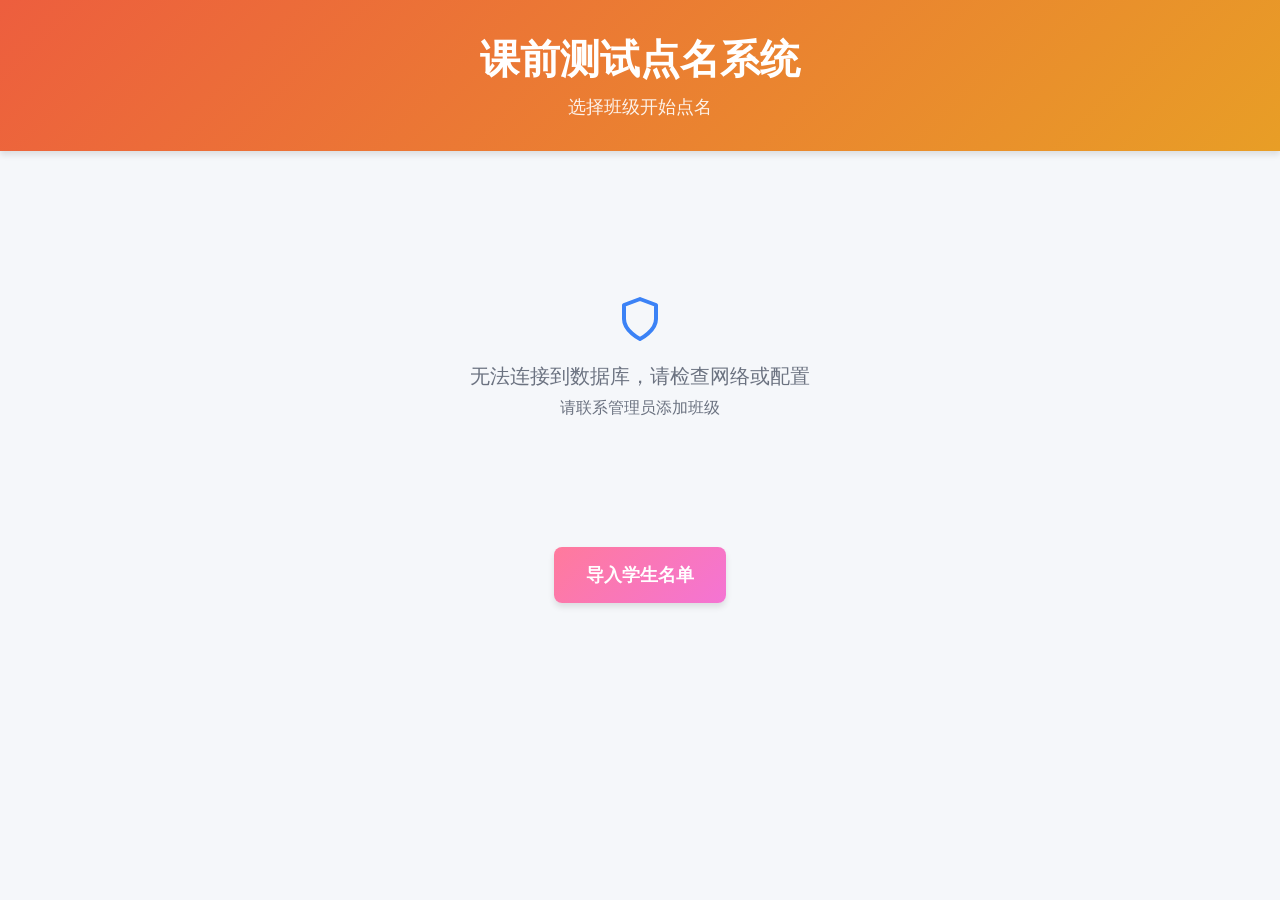
<file: src/index.html>
<!DOCTYPE html>
<html lang="zh-CN">
<head>
    <meta charset="UTF-8">
    <meta name="viewport" content="width=device-width, initial-scale=1.0">
    <title>课前测试点名系统</title>
    <link rel="stylesheet" href="style.css">
</head>
<body>
    <header>
        <h1 class="page-title">课前测试点名系统</h1>
        <p class="page-subtitle">选择班级开始点名</p>
    </header>
    
    <div class="container">
        <!-- 班级选择页面 -->
        <div id="class-selection-page">
            <div class="loading" id="classes-loading">正在加载班级信息</div>
            <div class="classes-container" id="classes-container"></div>
            <div class="import-section">
                <button class="import-button" id="import-button">导入学生名单</button>
            </div>
        </div>
        
        <!-- 导入模态窗口 -->
        <div id="import-modal" class="modal">
            <div class="modal-content">
                <div class="modal-header">
                    <h3 class="modal-title">导入学生名单</h3>
                    <button class="close-button" id="close-modal">&times;</button>
                </div>
                <div class="modal-body">
                    <p>请选择包含学生姓名的TXT文件，每行一个姓名</p>
                    <div class="file-input-container">
                        <label for="file-input" class="file-input-label">
                            <div class="file-input-icon">📄</div>
                            <p class="file-input-text">点击或拖拽文件到此处</p>
                            <input type="file" id="file-input" class="file-input" accept=".txt">
                        </label>
                        <div id="file-info" class="file-info" style="display: none;"></div>
                    </div>
                </div>
                <div class="import-actions">
                    <button class="cancel-btn" id="cancel-import">取消</button>
                    <button class="confirm-btn" id="confirm-import" disabled>导入</button>
                </div>
            </div>
        </div>
        
        <!-- 点名页面 -->
        <div id="calling-page" style="display: none;">
            <button class="back-button" onclick="goBack()">←</button>
            <h2 class="current-class" id="current-class-name"></h2>
            <div class="content-container">
                <div class="name-display" id="name-display"></div>
            </div>
            <div class="question-section">
                <div class="chapter-selector">
                    <label for="chapter-select">选择章节：</label>
                    <select id="chapter-select" class="chapter-dropdown">
                        <option value="1">第一章</option>
                        <option value="2">第二章</option>
                        <option value="3" selected>第三章</option>
                        <option value="4">第四章</option>
                        <option value="5">第五章</option>
                    </select>
                </div>
                <button class="start-question-btn" id="start-question-btn">开始答题</button>
                <div class="question-image-container">
                    <div class="image-loading" id="image-loader" style="display: none;">
                        <div class="spinner"></div>
                        <p>加载题目中...</p>
                    </div>
                    <img class="question-image" id="question-image" style="display: none;" alt="题目图片">
                    <div class="image-error" id="image-error" style="display: none;">
                        <p>图片加载失败，请重试</p>
                        <button class="retry-btn" id="retry-btn">重新加载</button>
                    </div>
                </div>
            </div>
            <p class="instruction">等待5秒或按下任意键停止</p>
        </div>
    </div>
    
    <script src="supabase-config.js"></script>
    <script src="supabase.js"></script>
    <script>
        // 使用全局配置
        // 使用全局配置
        const CONFIG = {
            SUPABASE_URL: window.SUPABASE_CONFIG.URL,
            SUPABASE_KEY: window.SUPABASE_CONFIG.KEY
        };
        
        // 全局状态管理
        const AppState = {
            supabase: null,
            classes: [],
            currentClassId: null,
            currentStudents: [],
            isCalling: false,
            callingInterval: null,
            timer: null,
            lastClickTime: 0, // 记录最后一次点击的时间戳
            // 图片相关状态
            chapterImages: {
                '1': [
                    '1/第一章记忆清单_01.png',
                    '1/第一章记忆清单_02.png',
                    '1/第一章记忆清单_03.png',
                    '1/第一章记忆清单_04.png',
                    '1/第一章记忆清单_05.png',
                    '1/第一章记忆清单_06.png',
                    '1/第一章记忆清单_07.png',
                    '1/第一章记忆清单_08.png',
                    '1/第一章记忆清单_09.png',
                    '1/第一章记忆清单_10.png',
                    '1/第一章记忆清单_11.png',
                    '1/第一章记忆清单_12.png',
                    '1/第一章记忆清单_13.png',
                    '1/第一章记忆清单_14.png'
                ],
                '2': [
                    '2/第二章记忆清单_01.png',
                    '2/第二章记忆清单_02.png',
                    '2/第二章记忆清单_03.png',
                    '2/第二章记忆清单_04.png',
                    '2/第二章记忆清单_05.png',
                    '2/第二章记忆清单_06.png',
                    '2/第二章记忆清单_07.png',
                    '2/第二章记忆清单_08.png',
                    '2/第二章记忆清单_09.png',
                    '2/第二章记忆清单_10.png',
                    '2/第二章记忆清单_11.png',
                    '2/第二章记忆清单_12.png',
                    '2/第二章记忆清单_13.png'
                ],
                '3': [
                    '3/第三章记忆清单_01.png',
                    '3/第三章记忆清单_02.png',
                    '3/第三章记忆清单_03.png',
                    '3/第三章记忆清单_04.png',
                    '3/第三章记忆清单_05.png',
                    '3/第三章记忆清单_06.png',
                    '3/第三章记忆清单_07.png',
                    '3/第三章记忆清单_08.png',
                    '3/第三章记忆清单_09.png',
                    '3/第三章记忆清单_10.png'
                ],
                '4': [
                    '4/第四章记忆清单_01.png',
                    '4/第四章记忆清单_02.png',
                    '4/第四章记忆清单_03.png',
                    '4/第四章记忆清单_04.png',
                    '4/第四章记忆清单_05.png',
                    '4/第四章记忆清单_06.png',
                    '4/第四章记忆清单_07.png',
                    '4/第四章记忆清单_08.png',
                    '4/第四章记忆清单_09.png',
                    '4/第四章记忆清单_10.png',
                    '4/第四章记忆清单_11.png',
                    '4/第四章记忆清单_12.png',
                    '4/第四章记忆清单_13.png',
                    '4/第四章记忆清单_14.png'
                ],
                '5': [
                    '5/必修二第五章记忆清单_01.png',
                    '5/必修二第五章记忆清单_02.png',
                    '5/必修二第五章记忆清单_03.png',
                    '5/必修二第五章记忆清单_04.png',
                    '5/必修二第五章记忆清单_05.png',
                    '5/必修二第五章记忆清单_06.png',
                    '5/必修二第五章记忆清单_07.png',
                    '5/必修二第五章记忆清单_08.png',
                    '5/必修二第五章记忆清单_09.png',
                    '5/必修二第五章记忆清单_10.png',
                    '5/必修二第五章记忆清单_11.png',
                    '5/必修二第五章记忆清单_12.png',
                    '5/必修二第五章记忆清单_13.png',
                    '5/必修二第五章记忆清单_14.png',
                    '5/必修二第五章记忆清单_15.png'
                ]
            },
            lastImageIndex: -1, // 记录上次显示的图片索引，避免连续重复
            // 图片使用记录，用于实现均匀选择
            imageUsage: {} // 存储每个章节的已使用图片索引
        };
        
        // 全局状态管理
        let importedStudents = [];
        let selectedFile = null;
        
        // 工具函数
        const Utils = {
            showLoading() {
                const loader = document.getElementById('classes-loading');
                if (loader) {
                    loader.innerHTML = '<div class="spinner"></div><p>加载班级数据中...</p>';
                    loader.style.display = 'flex';
                }
            },
            
            hideLoading() {
                const loader = document.getElementById('classes-loading');
                if (loader) loader.style.display = 'none';
            },
            
            showError(message) {
                console.error('错误:', message);
                const container = document.getElementById('classes-container');
                const loading = document.getElementById('classes-loading');
                if (loading) loading.style.display = 'none';
                
                if (container) {
                    container.innerHTML = `
                        <div style="text-align:center;padding:4rem 0;color:#6b7280">
                            <img src="data:image/svg+xml,%3Csvg xmlns='http://www.w3.org/2000/svg' width='48' height='48' viewBox='0 0 24 24' fill='none' stroke='%233B82F6' stroke-width='2' stroke-linecap='round' stroke-linejoin='round'%3E%3Cpath d='M12 22s8-4 8-10V5l-8-3-8 3v7c0 6 8 10 8 10z'%3E%3C/path%3E%3C/svg%3E" alt="错误" style="width:48px; height:48px; margin-bottom:1rem;">
                            <p style="font-size:1.25rem">数据加载失败</p>
                            <p style="margin-top:0.5rem">${message}</p>
                        </div>
                    `;
                }
            },
            
            showEmptyState(message) {
                const container = document.getElementById('classes-container');
                const loading = document.getElementById('classes-loading');
                if (loading) loading.style.display = 'none';
                
                if (container) {
                    container.innerHTML = `
                        <div style="text-align:center;padding:4rem 0;color:#6b7280">
                            <img src="data:image/svg+xml,%3Csvg xmlns='http://www.w3.org/2000/svg' width='48' height='48' viewBox='0 0 24 24' fill='none' stroke='%233B82F6' stroke-width='2' stroke-linecap='round' stroke-linejoin='round'%3E%3Cpath d='M12 22s8-4 8-10V5l-8-3-8 3v7c0 6 8 10 8 10z'%3E%3C/path%3E%3C/svg%3E" alt="空状态" style="width:48px; height:48px; margin-bottom:1rem;">
                            <p style="font-size:1.25rem">${message}</p>
                            <p style="margin-top:0.5rem">请联系管理员添加班级</p>
                        </div>
                    `;
                }
            },
            
            // 解析TXT文件内容为学生姓名数组
            parseStudentFile(fileContent) {
                // 按行分割，去除空白行和多余空格
                return fileContent
                    .split('\n')
                    .map(line => line.trim())
                    .filter(line => line.length > 0);
            },
            
            // 初始化导入功能
            initImportFunctionality() {
                const importButton = document.getElementById('import-button');
                const modal = document.getElementById('import-modal');
                const closeModal = document.getElementById('close-modal');
                const cancelImport = document.getElementById('cancel-import');
                const confirmImport = document.getElementById('confirm-import');
                const fileInput = document.getElementById('file-input');
                const fileInfo = document.getElementById('file-info');
                
                // 打开模态窗口
                importButton.addEventListener('click', () => {
                    modal.style.display = 'block';
                    // 重置状态
                    fileInput.value = '';
                    fileInfo.style.display = 'none';
                    confirmImport.disabled = true;
                    selectedFile = null;
                    importedStudents = [];
                });
                
                // 关闭模态窗口
                const closeModalHandler = () => {
                    modal.style.display = 'none';
                };
                
                closeModal.addEventListener('click', closeModalHandler);
                cancelImport.addEventListener('click', closeModalHandler);
                
                // 点击模态窗口外部关闭
                window.addEventListener('click', (event) => {
                    if (event.target === modal) {
                        closeModalHandler();
                    }
                });
                
                // 文件选择处理
                fileInput.addEventListener('change', (event) => {
                    const file = event.target.files[0];
                    if (file) {
                        selectedFile = file;
                        fileInfo.textContent = `已选择文件: ${file.name}`;
                        fileInfo.style.display = 'block';
                        confirmImport.disabled = false;
                        
                        // 读取文件内容
                        const reader = new FileReader();
                        reader.onload = (e) => {
                            try {
                                const content = e.target.result;
                                importedStudents = Utils.parseStudentFile(content);
                                fileInfo.textContent = `已选择文件: ${file.name} (${importedStudents.length} 名学生)`;
                            } catch (error) {
                                console.error('文件解析错误:', error);
                                fileInfo.textContent = '文件解析错误，请检查文件格式';
                                fileInfo.style.backgroundColor = '#fff5f5';
                                fileInfo.style.color = '#c53030';
                                confirmImport.disabled = true;
                            }
                        };
                        reader.readAsText(file);
                    }
                });
                
                // 确认导入
                confirmImport.addEventListener('click', () => {
                    if (importedStudents.length > 0) {
                        // 使用导入的学生数据进入点名页面，班级显示为"X"
                        document.getElementById('current-class-name').textContent = 'X';
                        document.getElementById('class-selection-page').style.display = 'none';
                        document.getElementById('calling-page').style.display = 'block';
                        
                        // 设置学生数据
                        AppState.currentStudents = importedStudents.map(name => ({ name }));
                        
                        // 开始点名
                        startCalling();
                        
                        // 关闭模态窗口
                        closeModalHandler();
                    }
                });
                
                // 添加拖拽功能
                const fileInputLabel = document.querySelector('.file-input-label');
                
                fileInputLabel.addEventListener('dragover', (e) => {
                    e.preventDefault();
                    fileInputLabel.style.borderColor = '#667eea';
                    fileInputLabel.style.backgroundColor = '#f3f4ff';
                });
                
                fileInputLabel.addEventListener('dragleave', () => {
                    fileInputLabel.style.borderColor = '';
                    fileInputLabel.style.backgroundColor = '';
                });
                
                fileInputLabel.addEventListener('drop', (e) => {
                    e.preventDefault();
                    fileInputLabel.style.borderColor = '';
                    fileInputLabel.style.backgroundColor = '';
                    
                    if (e.dataTransfer.files.length) {
                        const file = e.dataTransfer.files[0];
                        if (file.type === 'text/plain' || file.name.endsWith('.txt')) {
                            fileInput.files = e.dataTransfer.files;
                            // 触发change事件
                            const event = new Event('change');
                            fileInput.dispatchEvent(event);
                        } else {
                            fileInfo.textContent = '请选择TXT文件';
                            fileInfo.style.display = 'block';
                            fileInfo.style.backgroundColor = '#fff5f5';
                            fileInfo.style.color = '#c53030';
                        }
                    }
                });
            },
            
            // 随机选择不重复的图片 - 改进版：更均匀的选择算法
            getRandomImageIndex(images, lastIndex, chapter) {
                if (images.length <= 1) return 0;
                
                // 初始化该章节的图片使用记录
                if (!AppState.imageUsage[chapter]) {
                    // 使用Fisher-Yates洗牌算法生成随机顺序
                    AppState.imageUsage[chapter] = [...Array(images.length).keys()];
                    for (let i = AppState.imageUsage[chapter].length - 1; i > 0; i--) {
                        const j = Math.floor(Math.random() * (i + 1));
                        [AppState.imageUsage[chapter][i], AppState.imageUsage[chapter][j]] = [AppState.imageUsage[chapter][j], AppState.imageUsage[chapter][i]];
                    }
                }
                
                let newIndex;
                
                // 如果只有两个图片，确保不连续重复
                if (images.length === 2) {
                    newIndex = lastIndex === 0 ? 1 : 0;
                } else {
                    // 从洗牌后的数组中取第一个元素
                    newIndex = AppState.imageUsage[chapter].shift();
                    
                    // 如果数组为空，重新洗牌
                    if (AppState.imageUsage[chapter].length === 0) {
                        AppState.imageUsage[chapter] = [...Array(images.length).keys()];
                        for (let i = AppState.imageUsage[chapter].length - 1; i > 0; i--) {
                            const j = Math.floor(Math.random() * (i + 1));
                            [AppState.imageUsage[chapter][i], AppState.imageUsage[chapter][j]] = [AppState.imageUsage[chapter][j], AppState.imageUsage[chapter][i]];
                        }
                    }
                    
                    // 确保不连续重复
                    if (newIndex === lastIndex) {
                        // 将当前元素放回数组末尾，重新洗牌
                        AppState.imageUsage[chapter].push(newIndex);
                        for (let i = AppState.imageUsage[chapter].length - 1; i > 0; i--) {
                            const j = Math.floor(Math.random() * (i + 1));
                            [AppState.imageUsage[chapter][i], AppState.imageUsage[chapter][j]] = [AppState.imageUsage[chapter][j], AppState.imageUsage[chapter][i]];
                        }
                        newIndex = AppState.imageUsage[chapter].shift();
                    }
                }
                
                return newIndex;
            }
        };
        
        // 初始化答题功能
        function initQuestionFeature() {
            const startQuestionBtn = document.getElementById('start-question-btn');
            const chapterSelect = document.getElementById('chapter-select');
            
            // 从本地存储中读取上次选择的章节
            const lastSelectedChapter = localStorage.getItem('lastSelectedChapter');
            if (lastSelectedChapter) {
                chapterSelect.value = lastSelectedChapter;
            }
            
            // 章节选择变化事件监听器
            chapterSelect.addEventListener('change', () => {
                // 将选择的章节存储到本地存储
                localStorage.setItem('lastSelectedChapter', chapterSelect.value);
            });
            
            // 点击"开始答题"按钮事件
            startQuestionBtn.addEventListener('click', () => {
                // 获取选择的章节
                const selectedChapter = chapterSelect.value;
                const chapterImages = AppState.chapterImages[selectedChapter];
                
                // 检查该章节是否有图片
                if (!chapterImages || chapterImages.length === 0) {
                    alert(`第${selectedChapter}章暂无图片，请选择其他章节`);
                    return;
                }
                
                // 获取随机图片索引
                const randomIndex = Utils.getRandomImageIndex(chapterImages, AppState.lastImageIndex, selectedChapter);
                const imagePath = chapterImages[randomIndex];
                
                // 更新最后使用的图片索引
                AppState.lastImageIndex = randomIndex;
                
                // 跳转到答题页面
                window.location.href = `question.html?image=${encodeURIComponent(imagePath)}`;
            });
        }
        
        // 移除了模拟数据，现在仅使用真实的Supabase数据
        
        // Supabase 管理
        const SupabaseManager = {
            async initialize() {
                try {
                    if (!window.supabase && !window.createClient) {
                        throw new Error('Supabase客户端未加载');
                    }
                    
                    const createClientFn = window.createClient || window.supabase?.createClient;
                    if (!createClientFn) {
                        throw new Error('未找到Supabase createClient方法');
                    }
                    
                    AppState.supabase = createClientFn(CONFIG.SUPABASE_URL, CONFIG.SUPABASE_KEY);
                    console.log('Supabase客户端初始化完成');
                    return AppState.supabase;
                } catch (error) {
                    console.error('Supabase初始化错误:', error);
                    Utils.showError('数据库连接失败，请检查配置');
                    throw error; // 重新抛出错误以便上层处理
                }
            },
            
            async loadClassesFromDatabase() {
                if (!AppState.supabase) {
                    Utils.showError('数据库连接未初始化');
                    return;
                }
                
                try {
                    console.log('开始加载班级数据...');
                    Utils.showLoading();
                    
                    const { data, error } = await AppState.supabase
                        .from('classes')
                        .select('class_name')
                        .order('class_name');
                    
                    Utils.hideLoading();
                    
                    if (error) {
                        console.error('从数据库加载班级失败:', error);
                        Utils.hideLoading();
                        Utils.showError(error.message || '未知错误');
                        Utils.showEmptyState('无法连接到数据库，请检查网络或配置');
                        return;
                    }
                    
                    if (!data || data.length === 0) {
                        Utils.hideLoading();
                        Utils.showEmptyState('暂无班级数据');
                        return;
                    }
                    
                    // 处理班级数据并渲染 - 只使用class_name字段
                    const classNames = data.map(item => item.class_name);
                    renderClassCards(classNames);
                } catch (err) {
                    console.error('加载班级数据时发生错误:', err);
                    Utils.hideLoading();
                    Utils.showError(err.message || '未知错误');
                    Utils.showEmptyState('加载数据失败，请稍后重试');
                }
            }
        };
        
        // 渲染班级卡片
        function renderClassCards(classes) {
            const container = document.getElementById('classes-container');
            if (!container) return;
            
            if (!classes || classes.length === 0) {
                Utils.showEmptyState('暂无班级数据');
                return;
            }
            
            container.innerHTML = classes.map(className => `
                <div class="class-card" style="background:white;border-radius:1rem;box-shadow:0 10px 15px -3px rgba(0,0,0,0.1);padding:2rem;display:flex;flex-direction:column;align-items:center;cursor:pointer;transition:all 0.3s ease" data-class-name="${className}">
                    <div style="width:6rem;height:6rem;border-radius:50%;background:rgba(79,70,229,0.1);display:flex;align-items:center;justify-content:center;margin-bottom:1rem">
                        <span style="font-size:2.25rem;font-weight:700;color:#4F46E5">${className.slice(-2) || '班'}</span>
                    </div>
                    <div style="font-size:1.25rem;font-weight:600;color:#374151;margin-bottom:0.5rem">${className}</div>
                    <div style="color:#6b7280">点击开始点名</div>
                </div>
            `).join('');
            
            // 添加点击事件
            document.querySelectorAll('.class-card').forEach(card => {
                card.addEventListener('click', function() {
                    const className = this.getAttribute('data-class-name');
                    selectClass(className);
                });
            });
        }
        
        // 初始化应用
        async function initializeApp() {
            try {
                console.log('应用初始化开始...');
                // 初始化导入功能
                Utils.initImportFunctionality();
                
                // 初始化答题功能
                initQuestionFeature();
                
                try {
                    await SupabaseManager.initialize();
                    await SupabaseManager.loadClassesFromDatabase();
                } catch (dbError) {
                    console.error('数据库初始化失败:', dbError);
                    // 即使数据库失败，应用仍可通过导入功能使用
                    Utils.showError('数据库连接失败，您可以使用导入功能');
                }
            } catch (error) {
                console.error('应用初始化失败:', error);
                Utils.showError('应用初始化失败，请刷新页面重试');
            }
        }
        
        // 页面加载完成后初始化
        if (document.readyState === 'loading') {
            document.addEventListener('DOMContentLoaded', initializeApp);
        } else {
            initializeApp();
        }
        
        // 选择班级
        async function selectClass(className) {
            document.getElementById('current-class-name').textContent = className;
            
            // 显示点名页面
            document.getElementById('class-selection-page').style.display = 'none';
            document.getElementById('calling-page').style.display = 'block';
            
            try {
                // 使用班级名称获取学生数据
                const { data } = await AppState.supabase
                    .from('students')
                    .select('name')
                    .eq('class_name', className);
                
                AppState.currentStudents = data || [];
                
                if (AppState.currentStudents.length > 0) {
                    // 开始点名
                    startCalling();
                } else {
                    document.getElementById('name-display').textContent = '暂无学生数据';
                }
            } catch (error) {
                console.error('加载学生数据失败:', error);
                document.getElementById('name-display').textContent = '加载失败';
            }
        }
        
        // 开始点名
        function startCalling() {
            AppState.isCalling = true;
            const nameDisplay = document.getElementById('name-display');
            nameDisplay.classList.remove('selected');
            
            // 清除之前的定时器
            if (AppState.callingInterval) {
                clearInterval(AppState.callingInterval);
            }
            if (AppState.timer) {
                clearTimeout(AppState.timer);
            }
            
            // 添加点击事件监听器 - 点击停止姓名滚动或重新开始
            nameDisplay.onclick = function() {
                const now = Date.now();
                // 检查两次点击之间是否至少间隔1秒
                if (AppState.isCalling && (now - AppState.lastClickTime >= 1000)) {
                    AppState.lastClickTime = now;
                    stopNameCalling();
                } else if (!AppState.isCalling && (now - AppState.lastClickTime >= 1000)) {
                    AppState.lastClickTime = now;
                    startCalling();
                }
            };
            
            // 快速滚动显示学生姓名
            AppState.callingInterval = setInterval(() => {
                if (AppState.currentStudents.length > 0) {
                    const randomIndex = Math.floor(Math.random() * AppState.currentStudents.length);
                    nameDisplay.textContent = typeof AppState.currentStudents[randomIndex] === 'string' 
                        ? AppState.currentStudents[randomIndex] 
                        : AppState.currentStudents[randomIndex].name;
                }
            }, 100);
            
            // 5秒后自动停止姓名滚动
            AppState.timer = setTimeout(() => {
                stopNameCalling();
            }, 5000);
        }
        
        // 停止姓名滚动
        function stopNameCalling() {
            if (!AppState.isCalling) return;
            
            AppState.isCalling = false;
            clearInterval(AppState.callingInterval);
            clearTimeout(AppState.timer);
            
            const nameDisplay = document.getElementById('name-display');
            nameDisplay.classList.add('selected');
            
            // 添加动画效果
            nameDisplay.style.animation = 'pulse 0.6s ease-in-out';
            setTimeout(() => {
                nameDisplay.style.animation = '';
            }, 600);
        }
        
        // 停止点名（兼容旧代码）
        function stopCalling() {
            stopNameCalling();
        }
        
        // 返回班级选择页面
        function goBack() {
            AppState.isCalling = false;
            if (AppState.callingInterval) {
                clearInterval(AppState.callingInterval);
            }
            if (AppState.timer) {
                clearTimeout(AppState.timer);
            }
            
            // 移除点击事件监听器
            const nameDisplay = document.getElementById('name-display');
            nameDisplay.onclick = null;
            
            document.getElementById('calling-page').style.display = 'none';
            document.getElementById('class-selection-page').style.display = 'block';
        }
        
        // 键盘事件监听
        document.addEventListener('keydown', (e) => {
            const now = Date.now();
            if (AppState.isCalling) {
                // 如果姓名还在滚动，停止姓名滚动
                if (now - AppState.lastClickTime >= 1000) {
                    AppState.lastClickTime = now;
                    stopNameCalling();
                }
            } else if (document.getElementById('calling-page').style.display !== 'none') {
                // 如果姓名已停止滚动，按任意键重新开始
                if (now - AppState.lastClickTime >= 1000) {
                    AppState.lastClickTime = now;
                    startCalling();
                }
            }
        });
    </script>
</body>
</html>
</file>
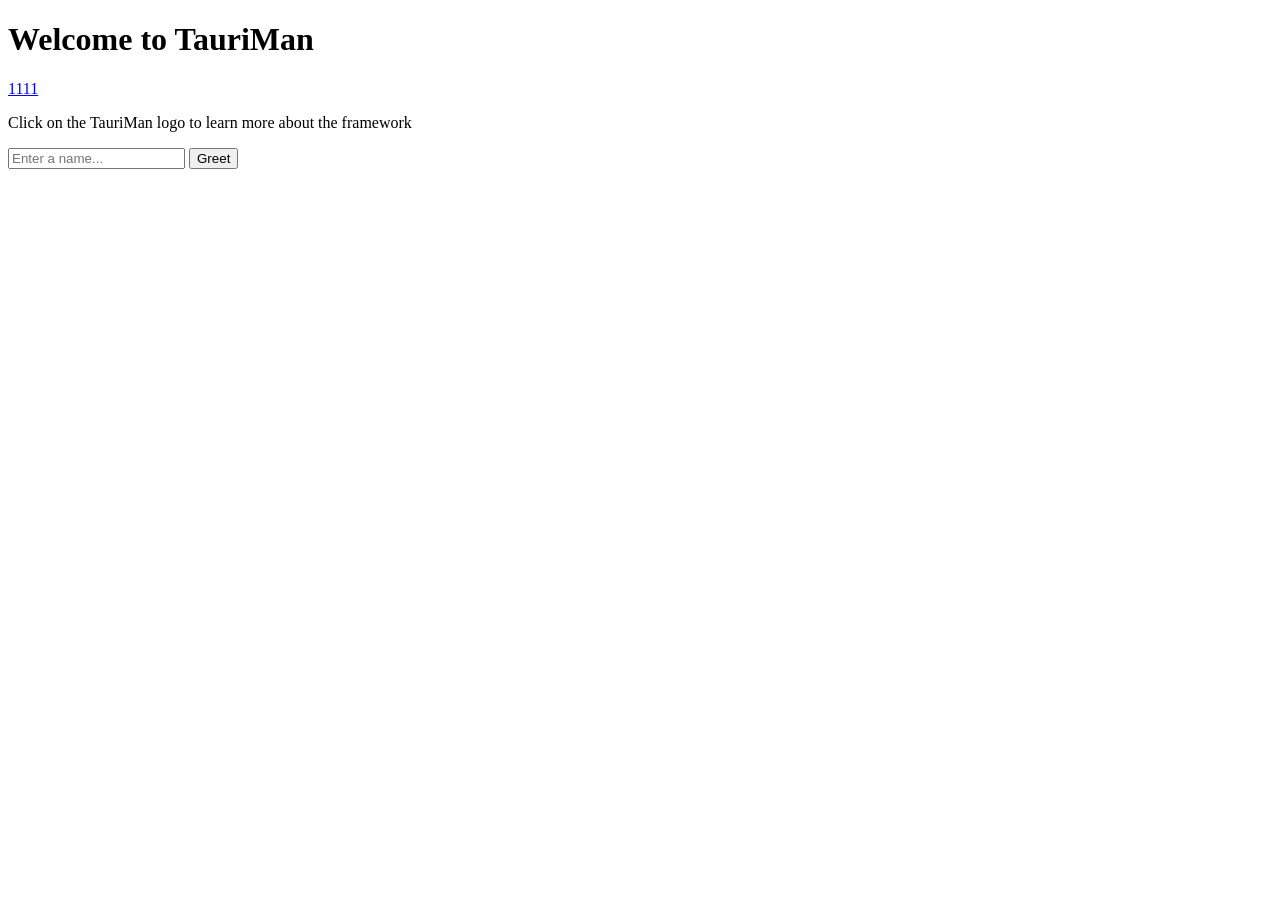
<file: scripts/config/www/index.html>
<!DOCTYPE html>
<html lang="en">
    <head>
        <meta charset="UTF-8" />
        <meta name="viewport" content="width=device-width, initial-scale=1.0" />
        <title>Document</title>
    </head>

    <body>
        <main class="container">
            <h1>Welcome to TauriMan</h1>
            <div class="row">
                <a
                    href="https://www.PakePlus.com"
                    target="_blank"
                    rel="noopener"
                >
                    1111
                </a>
            </div>
            <p>Click on the TauriMan logo to learn more about the framework</p>
            <form class="row" id="greet-form">
                <input id="greet-input" placeholder="Enter a name..." />
                <button type="submit">Greet</button>
            </form>
            <p id="greet-msg"></p>
        </main>
    </body>
</html>
</file>
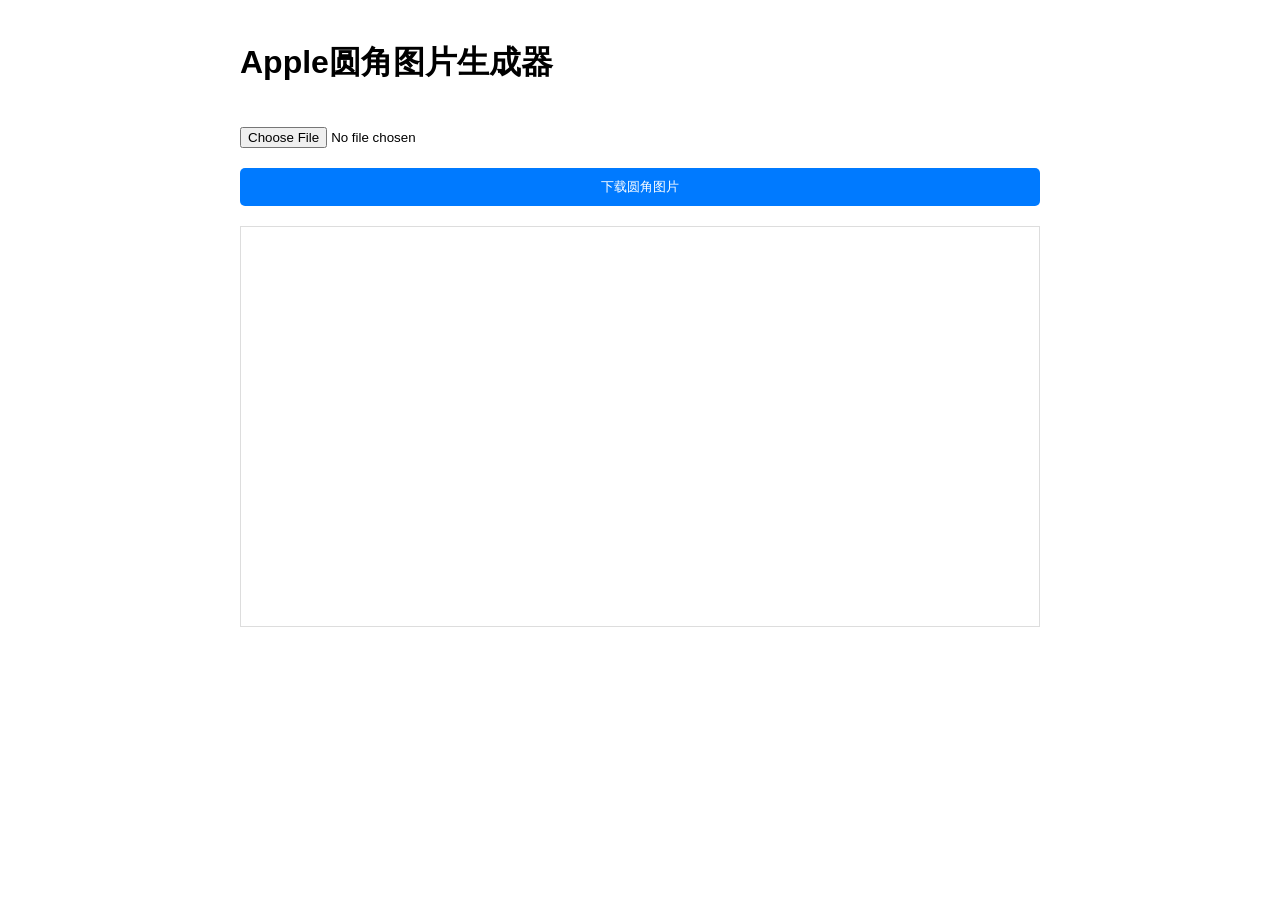
<file: scripts/appleIcon.html>
<!DOCTYPE html>
<html lang="zh-CN">
    <head>
        <title>Apple圆角图片生成器</title>
        <meta name="viewport" content="width=device-width, initial-scale=1.0" />
        <style>
            body {
                font-family: Arial, sans-serif;
                max-width: 800px;
                margin: 0 auto;
                padding: 20px;
            }
            .container {
                display: flex;
                flex-direction: column;
                gap: 20px;
            }
            canvas {
                max-width: 100%;
                border: 1px solid #ddd;
            }
            button {
                padding: 10px 15px;
                background: #007aff;
                color: white;
                border: none;
                border-radius: 5px;
                cursor: pointer;
            }
        </style>
    </head>
    <body>
        <div class="container">
            <h1>Apple圆角图片生成器</h1>
            <input
                type="file"
                id="imageInput"
                accept="image/png"
                title="apple"
            />
            <button id="downloadBtn" disabled>下载圆角图片</button>
            <canvas id="canvas"></canvas>
        </div>

        <script>
            const canvas = document.getElementById('canvas')
            const ctx = canvas.getContext('2d')
            const imageInput = document.getElementById('imageInput')
            const downloadBtn = document.getElementById('downloadBtn')

            let originalImage = null

            // 绘制超椭圆路径
            function drawSquircle(ctx, x, y, width, height, radius, n = 4) {
                const w = width / 2
                const h = height / 2

                ctx.beginPath()

                for (let i = 0; i <= 360; i++) {
                    const angle = (i * Math.PI) / 180
                    const cos = Math.cos(angle)
                    const sin = Math.sin(angle)

                    const rx =
                        Math.pow(Math.abs(cos), 2 / n) * w * Math.sign(cos) + w
                    const ry =
                        Math.pow(Math.abs(sin), 2 / n) * h * Math.sign(sin) + h

                    const px = x + rx
                    const py = y + ry

                    if (i === 0) {
                        ctx.moveTo(px, py)
                    } else {
                        ctx.lineTo(px, py)
                    }
                }

                ctx.closePath()
            }

            // 处理图片上传
            imageInput.addEventListener('change', function (e) {
                const file = e.target.files[0]
                if (!file) return

                const reader = new FileReader()
                reader.onload = function (event) {
                    originalImage = new Image()
                    originalImage.onload = function () {
                        // 设置canvas尺寸
                        canvas.width = originalImage.width
                        canvas.height = originalImage.height

                        // 计算圆角半径（取短边的10%作为半径）
                        const radius =
                            Math.min(
                                originalImage.width,
                                originalImage.height
                            ) * 0.1

                        // 绘制超椭圆蒙版
                        ctx.clearRect(0, 0, canvas.width, canvas.height)
                        drawSquircle(
                            ctx,
                            0,
                            0,
                            canvas.width,
                            canvas.height,
                            radius,
                            4
                        )
                        ctx.clip()

                        // 绘制原始图片
                        ctx.drawImage(originalImage, 0, 0)

                        downloadBtn.disabled = false
                    }
                    originalImage.src = event.target.result
                }
                reader.readAsDataURL(file)
            })

            // 下载处理后的图片
            downloadBtn.addEventListener('click', function () {
                if (!originalImage) return

                const link = document.createElement('a')
                link.download = 'apple-rounded-' + imageInput.files[0].name
                link.href = canvas.toDataURL('image/png')
                link.click()
            })
        </script>
    </body>
</html>
</file>
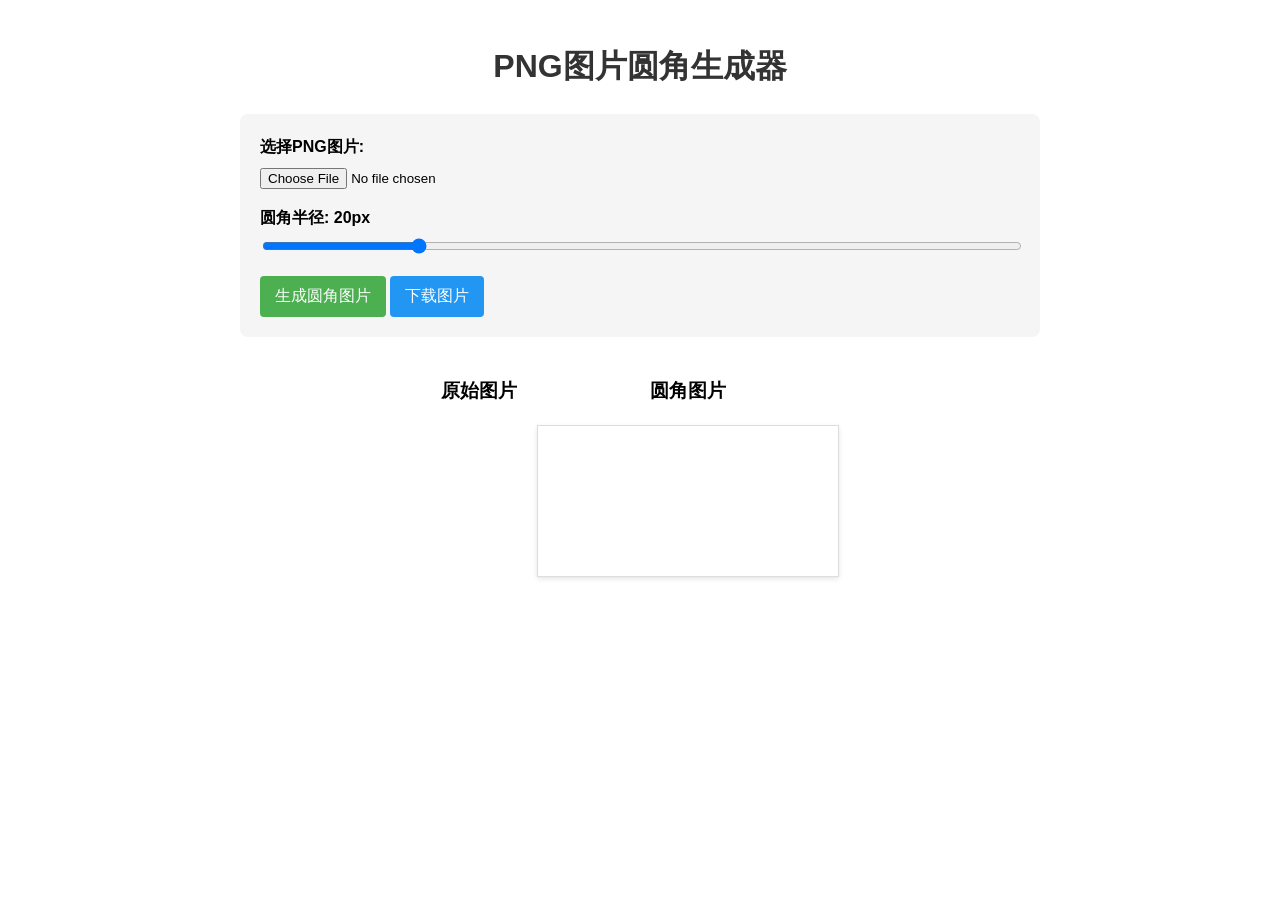
<file: scripts/roundIcon.html>
<!DOCTYPE html>
<html lang="zh-CN">
    <head>
        <meta charset="UTF-8" />
        <meta name="viewport" content="width=device-width, initial-scale=1.0" />
        <title>PNG图片圆角生成器</title>
        <style>
            body {
                font-family: Arial, sans-serif;
                max-width: 800px;
                margin: 0 auto;
                padding: 20px;
                line-height: 1.6;
            }
            .container {
                display: flex;
                flex-direction: column;
                gap: 20px;
            }
            .controls {
                display: flex;
                flex-direction: column;
                gap: 15px;
                padding: 20px;
                background: #f5f5f5;
                border-radius: 8px;
            }
            .preview-container {
                display: flex;
                justify-content: center;
                gap: 20px;
                flex-wrap: wrap;
            }
            .preview-box {
                display: flex;
                flex-direction: column;
                align-items: center;
            }
            canvas {
                max-width: 100%;
                border: 1px solid #ddd;
                box-shadow: 0 2px 5px rgba(0, 0, 0, 0.1);
            }
            h1 {
                color: #333;
                text-align: center;
            }
            label {
                display: block;
                margin-bottom: 5px;
                font-weight: bold;
            }
            input[type='range'] {
                width: 100%;
            }
            .radius-value {
                text-align: center;
                font-size: 14px;
                color: #666;
            }
            button {
                padding: 10px 15px;
                background: #4caf50;
                color: white;
                border: none;
                border-radius: 4px;
                cursor: pointer;
                font-size: 16px;
            }
            button:hover {
                background: #45a049;
            }
            .download-btn {
                background: #2196f3;
            }
            .download-btn:hover {
                background: #0b7dda;
            }
        </style>
    </head>
    <body>
        <h1>PNG图片圆角生成器</h1>

        <div class="container">
            <div class="controls">
                <div>
                    <label for="image-upload">选择PNG图片:</label>
                    <input type="file" id="image-upload" accept="image/png" />
                </div>

                <div>
                    <label for="radius-slider"
                        >圆角半径: <span id="radius-value">20</span>px</label
                    >
                    <input
                        type="range"
                        id="radius-slider"
                        min="0"
                        max="100"
                        value="20"
                    />
                </div>

                <div>
                    <button id="process-btn">生成圆角图片</button>
                    <button id="download-btn" class="download-btn" disabled>
                        下载图片
                    </button>
                </div>
            </div>

            <div class="preview-container">
                <div class="preview-box">
                    <h3>原始图片</h3>
                    <img id="original-preview" style="display: none" />
                </div>

                <div class="preview-box">
                    <h3>圆角图片</h3>
                    <canvas id="rounded-preview"></canvas>
                </div>
            </div>
        </div>

        <script>
            document.addEventListener('DOMContentLoaded', function () {
                const imageUpload = document.getElementById('image-upload')
                const radiusSlider = document.getElementById('radius-slider')
                const radiusValue = document.getElementById('radius-value')
                const processBtn = document.getElementById('process-btn')
                const downloadBtn = document.getElementById('download-btn')
                const originalPreview =
                    document.getElementById('original-preview')
                const roundedPreview =
                    document.getElementById('rounded-preview')
                const canvas = roundedPreview
                const ctx = canvas.getContext('2d')

                let currentImage = null
                let processedImageUrl = null

                // 更新圆角半径显示
                radiusSlider.addEventListener('input', function () {
                    radiusValue.textContent = this.value
                })

                // 图片上传处理
                imageUpload.addEventListener('change', function (e) {
                    if (e.target.files && e.target.files[0]) {
                        const reader = new FileReader()

                        reader.onload = function (event) {
                            originalPreview.src = event.target.result
                            originalPreview.style.display = 'block'
                            currentImage = new Image()
                            currentImage.src = event.target.result

                            currentImage.onload = function () {
                                // 重置下载按钮
                                downloadBtn.disabled = true
                                processedImageUrl = null
                            }
                        }

                        reader.readAsDataURL(e.target.files[0])
                    }
                })

                // 处理图片生成圆角
                processBtn.addEventListener('click', function () {
                    if (!currentImage) {
                        alert('请先上传图片')
                        return
                    }

                    const radius = parseInt(radiusSlider.value)
                    applyRoundedCorners(currentImage, radius)
                    downloadBtn.disabled = false
                })

                // 下载处理后的图片
                downloadBtn.addEventListener('click', function () {
                    if (processedImageUrl) {
                        const a = document.createElement('a')
                        a.href = processedImageUrl
                        a.download = 'rounded-image.png'
                        document.body.appendChild(a)
                        a.click()
                        document.body.removeChild(a)
                    }
                })

                // 应用圆角效果
                function applyRoundedCorners(image, radius) {
                    // 设置canvas尺寸与图片相同
                    canvas.width = image.naturalWidth
                    canvas.height = image.naturalHeight

                    // 清除画布
                    ctx.clearRect(0, 0, canvas.width, canvas.height)

                    // 绘制圆角矩形路径
                    ctx.beginPath()
                    roundRect(ctx, 0, 0, canvas.width, canvas.height, radius)
                    ctx.closePath()

                    // 剪切路径
                    ctx.clip()

                    // 绘制图片
                    ctx.drawImage(image, 0, 0, canvas.width, canvas.height)

                    // 保存处理后的图片URL
                    processedImageUrl = canvas.toDataURL('image/png')
                }

                // 绘制圆角矩形路径的函数
                function roundRect(ctx, x, y, width, height, radius) {
                    ctx.moveTo(x + radius, y)
                    ctx.lineTo(x + width - radius, y)
                    ctx.quadraticCurveTo(x + width, y, x + width, y + radius)
                    ctx.lineTo(x + width, y + height - radius)
                    ctx.quadraticCurveTo(
                        x + width,
                        y + height,
                        x + width - radius,
                        y + height
                    )
                    ctx.lineTo(x + radius, y + height)
                    ctx.quadraticCurveTo(x, y + height, x, y + height - radius)
                    ctx.lineTo(x, y + radius)
                    ctx.quadraticCurveTo(x, y, x + radius, y)
                }
            })
        </script>
    </body>
</html>
</file>
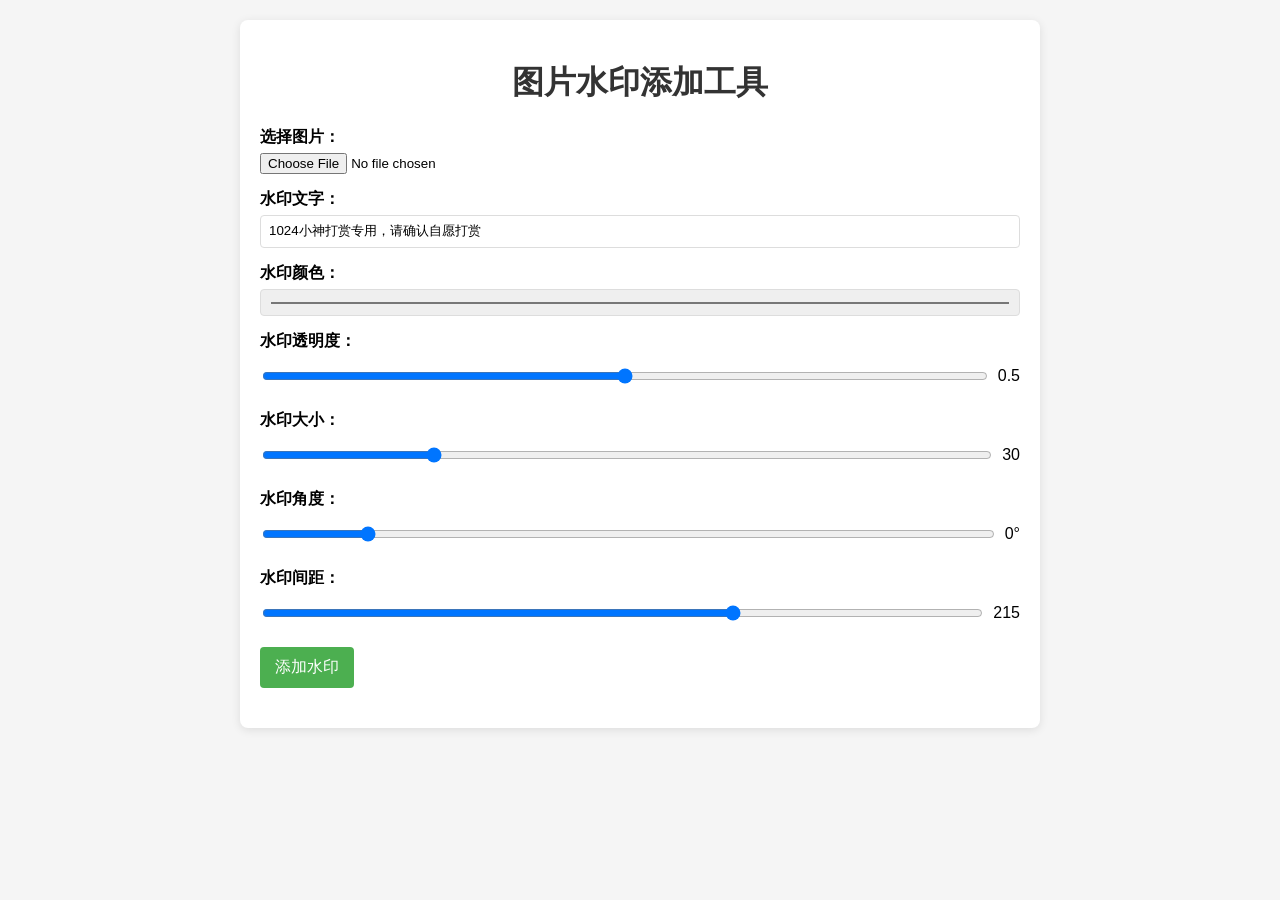
<file: scripts/water.html>
<!DOCTYPE html>
<html lang="zh-CN">
    <head>
        <meta charset="UTF-8" />
        <meta name="viewport" content="width=device-width, initial-scale=1.0" />
        <title>图片水印添加工具</title>
        <style>
            body {
                font-family: Arial, sans-serif;
                max-width: 800px;
                margin: 0 auto;
                padding: 20px;
                background-color: #f5f5f5;
            }
            h1 {
                text-align: center;
                color: #333;
            }
            .container {
                background-color: white;
                padding: 20px;
                border-radius: 8px;
                box-shadow: 0 2px 10px rgba(0, 0, 0, 0.1);
            }
            .control-group {
                margin-bottom: 15px;
            }
            label {
                display: block;
                margin-bottom: 5px;
                font-weight: bold;
            }
            input[type='text'],
            input[type='color'],
            input[type='range'] {
                width: 100%;
                padding: 8px;
                border: 1px solid #ddd;
                border-radius: 4px;
                box-sizing: border-box;
            }
            button {
                background-color: #4caf50;
                color: white;
                border: none;
                padding: 10px 15px;
                border-radius: 4px;
                cursor: pointer;
                font-size: 16px;
                margin-right: 10px;
            }
            button:hover {
                background-color: #45a049;
            }
            canvas {
                max-width: 100%;
                display: block;
                margin: 20px auto;
                border: 1px solid #ddd;
            }
            .preview-container {
                text-align: center;
                margin-top: 20px;
            }
            .hidden {
                display: none;
            }
            .slider-container {
                display: flex;
                align-items: center;
            }
            .slider-container input[type='range'] {
                flex-grow: 1;
                margin-right: 10px;
            }
        </style>
    </head>
    <body>
        <div class="container">
            <h1>图片水印添加工具</h1>

            <div class="control-group">
                <label for="imageUpload">选择图片：</label>
                <input type="file" id="imageUpload" accept="image/*" />
            </div>

            <div class="control-group">
                <label for="watermarkText">水印文字：</label>
                <input
                    type="text"
                    id="watermarkText"
                    placeholder="输入水印文字"
                    value="1024小神打赏专用，请确认自愿打赏"
                />
            </div>

            <div class="control-group">
                <label for="watermarkColor">水印颜色：</label>
                <input type="color" id="watermarkColor" value="#000000" />
            </div>

            <div class="control-group">
                <label for="watermarkOpacity">水印透明度：</label>
                <div class="slider-container">
                    <input
                        type="range"
                        id="watermarkOpacity"
                        min="0"
                        max="1"
                        step="0.1"
                        value="0.5"
                    />
                    <span id="opacityValue">0.5</span>
                </div>
            </div>

            <div class="control-group">
                <label for="watermarkSize">水印大小：</label>
                <div class="slider-container">
                    <input
                        type="range"
                        id="watermarkSize"
                        min="10"
                        max="100"
                        value="30"
                    />
                    <span id="sizeValue">30</span>
                </div>
            </div>

            <div class="control-group">
                <label for="watermarkAngle">水印角度：</label>
                <div class="slider-container">
                    <input
                        type="range"
                        id="watermarkAngle"
                        min="0"
                        max="360"
                        value="46"
                    />
                    <span id="angleValue">0°</span>
                </div>
            </div>

            <div class="control-group">
                <label for="watermarkSpacing">水印间距：</label>
                <div class="slider-container">
                    <input
                        type="range"
                        id="watermarkSpacing"
                        min="50"
                        max="300"
                        value="215"
                    />
                    <span id="spacingValue">215</span>
                </div>
            </div>

            <button id="addWatermarkBtn">添加水印</button>
            <button id="downloadBtn" class="hidden">下载图片</button>

            <div class="preview-container">
                <canvas id="canvas" class="hidden"></canvas>
            </div>
        </div>

        <script>
            // 获取DOM元素
            const imageUpload = document.getElementById('imageUpload')
            const watermarkText = document.getElementById('watermarkText')
            const watermarkColor = document.getElementById('watermarkColor')
            const watermarkOpacity = document.getElementById('watermarkOpacity')
            const opacityValue = document.getElementById('opacityValue')
            const watermarkSize = document.getElementById('watermarkSize')
            const sizeValue = document.getElementById('sizeValue')
            const watermarkAngle = document.getElementById('watermarkAngle')
            const angleValue = document.getElementById('angleValue')
            const watermarkSpacing = document.getElementById('watermarkSpacing')
            const spacingValue = document.getElementById('spacingValue')
            const addWatermarkBtn = document.getElementById('addWatermarkBtn')
            const downloadBtn = document.getElementById('downloadBtn')
            const canvas = document.getElementById('canvas')
            const ctx = canvas.getContext('2d')

            // 更新滑块值显示
            watermarkOpacity.addEventListener('input', () => {
                opacityValue.textContent = watermarkOpacity.value
            })

            watermarkSize.addEventListener('input', () => {
                sizeValue.textContent = watermarkSize.value
            })

            watermarkAngle.addEventListener('input', () => {
                angleValue.textContent = watermarkAngle.value + '°'
            })

            watermarkSpacing.addEventListener('input', () => {
                spacingValue.textContent = watermarkSpacing.value
            })

            // 图片上传处理
            imageUpload.addEventListener('change', function (e) {
                const file = e.target.files[0]
                if (!file) return

                const reader = new FileReader()
                reader.onload = function (event) {
                    const img = new Image()
                    img.onload = function () {
                        // 设置画布大小为图片大小
                        canvas.width = img.width
                        canvas.height = img.height

                        // 绘制原始图片
                        ctx.drawImage(img, 0, 0)

                        // 显示画布
                        canvas.classList.remove('hidden')
                        downloadBtn.classList.add('hidden')
                    }
                    img.src = event.target.result
                }
                reader.readAsDataURL(file)
            })

            // 添加水印
            addWatermarkBtn.addEventListener('click', function () {
                if (!imageUpload.files[0]) {
                    alert('请先上传图片')
                    return
                }

                const text = watermarkText.value || '示例水印'
                const color = watermarkColor.value
                const opacity = parseFloat(watermarkOpacity.value)
                const size = parseInt(watermarkSize.value)
                const angle = parseInt(watermarkAngle.value)
                const spacing = parseInt(watermarkSpacing.value)

                // 获取原始图片数据
                const img = new Image()
                img.onload = function () {
                    canvas.width = img.width
                    canvas.height = img.height
                    ctx.drawImage(img, 0, 0)

                    // 设置水印样式
                    ctx.font = `${size}px Arial`
                    ctx.fillStyle = color
                    ctx.globalAlpha = opacity
                    ctx.textAlign = 'center'
                    ctx.textBaseline = 'middle'

                    // 计算水印位置 - 平铺整个图片
                    const radians = (angle * Math.PI) / 180
                    const sin = Math.sin(radians)
                    const cos = Math.cos(radians)

                    // 计算水印占据的空间
                    const textWidth = ctx.measureText(text).width
                    const textHeight = size

                    // 调整间距以适应旋转
                    const adjustedSpacing = spacing * (1 + Math.abs(sin))

                    // 绘制水印
                    for (
                        let x = -canvas.width;
                        x < canvas.width * 2;
                        x += adjustedSpacing
                    ) {
                        for (
                            let y = -canvas.height;
                            y < canvas.height * 2;
                            y += adjustedSpacing
                        ) {
                            ctx.save()
                            ctx.translate(x, y)
                            ctx.rotate(radians)
                            ctx.fillText(text, 0, 0)
                            ctx.restore()
                        }
                    }

                    // 显示下载按钮
                    downloadBtn.classList.remove('hidden')
                }
                img.src = URL.createObjectURL(imageUpload.files[0])
            })

            // 下载图片
            downloadBtn.addEventListener('click', function () {
                const link = document.createElement('a')
                link.download = 'watermarked.webp'
                link.href = canvas.toDataURL('image/webp')
                link.click()
            })
        </script>
    </body>
</html>
</file>
<file: src/style.css>
* {
    margin: 0;
    padding: 0;
    box-sizing: border-box;
}

body {
    font-family: 'Microsoft YaHei', sans-serif;
    background-color: #f5f7fa;
    color: #333;
    min-height: 100vh;
    display: flex;
    flex-direction: column;
}

header {
    background: linear-gradient(135deg, #ed5e3e 0%, #e89e26 100%);
    color: white;
    padding: 2rem 0;
    text-align: center;
    box-shadow: 0 4px 6px rgba(0, 0, 0, 0.1);
}

.container {
    flex: 1;
    max-width: 1200px;
    margin: 2rem auto;
    padding: 0 1.5rem;
}

.page-title {
    font-size: 2.5rem;
    margin-bottom: 0.5rem;
    font-weight: 700;
}

.page-subtitle {
    font-size: 1.1rem;
    opacity: 0.9;
}

/* 班级选择页面样式 */
.classes-container {
    display: flex;
    gap: 1.5rem;
    margin-top: 2rem;
    overflow-x: auto;
    padding: 1rem 0;
}

.import-section {
    text-align: center;
    margin-top: 3rem;
}

.import-button {
    background: linear-gradient(135deg, #FF7A9C, #f474d4);
    color: white;
    border: none;
    border-radius: 8px;
    padding: 1rem 2rem;
    font-size: 1.1rem;
    font-weight: 600;
    cursor: pointer;
    transition: all 0.3s ease;
    box-shadow: 0 4px 6px rgba(0, 0, 0, 0.1);
}

.import-button:hover {
    transform: translateY(-3px);
    box-shadow: 0 6px 12px rgba(0, 0, 0, 0.15);
    background: linear-gradient(135deg, #45a049, #4CAF50);
}

/* 模态窗口样式 */
.modal {
    display: none;
    position: fixed;
    z-index: 1000;
    left: 0;
    top: 0;
    width: 100%;
    height: 100%;
    background-color: rgba(0, 0, 0, 0.5);
    overflow: auto;
}

.modal-content {
    background: white;
    margin: 15% auto;
    padding: 2rem;
    border-radius: 12px;
    width: 90%;
    max-width: 500px;
    box-shadow: 0 10px 30px rgba(0, 0, 0, 0.3);
    animation: modalFade 0.3s ease-out;
}

@keyframes modalFade {
    from { opacity: 0; transform: translateY(-50px); }
    to { opacity: 1; transform: translateY(0); }
}

.modal-header {
    display: flex;
    justify-content: space-between;
    align-items: center;
    margin-bottom: 1.5rem;
    border-bottom: 1px solid #e5e7eb;
    padding-bottom: 1rem;
}

.modal-title {
    font-size: 1.5rem;
    font-weight: 600;
    color: #374151;
    margin: 0;
}

.close-button {
    background: none;
    border: none;
    font-size: 1.5rem;
    cursor: pointer;
    color: #6b7280;
    transition: color 0.2s;
}

.close-button:hover {
    color: #374151;
}

.file-input-container {
    margin: 1.5rem 0;
}

.file-input-label {
    display: block;
    padding: 1.5rem;
    border: 2px dashed #d1d5db;
    border-radius: 8px;
    text-align: center;
    cursor: pointer;
    transition: all 0.3s ease;
    background: #f9fafb;
}

.file-input-label:hover {
    border-color: #667eea;
    background: #f3f4ff;
}

.file-input {
    display: none;
}

.file-input-text {
    color: #6b7280;
    margin: 0;
}

.file-input-icon {
    font-size: 2rem;
    margin-bottom: 0.5rem;
}

.import-actions {
    display: flex;
    gap: 1rem;
    justify-content: flex-end;
    margin-top: 2rem;
}

.cancel-btn {
    padding: 0.75rem 1.5rem;
    border: 1px solid #d1d5db;
    border-radius: 6px;
    background: white;
    color: #6b7280;
    cursor: pointer;
    transition: all 0.2s;
}

.cancel-btn:hover {
    background: #f9fafb;
}

.confirm-btn {
    padding: 0.75rem 1.5rem;
    border: none;
    border-radius: 6px;
    background: #667eea;
    color: white;
    cursor: pointer;
    transition: all 0.2s;
}

.confirm-btn:hover {
    background: #5a67d8;
}

.confirm-btn:disabled {
    background: #a0aec0;
    cursor: not-allowed;
}

.file-info {
    margin-top: 1rem;
    padding: 0.75rem;
    background: #ebf8ff;
    border-radius: 6px;
    color: #2b6cb0;
    font-size: 0.9rem;
}

.class-card {
    background: white;
    border-radius: 12px;
    padding: 2rem;
    text-align: center;
    cursor: pointer;
    transition: all 0.3s ease;
    box-shadow: 0 4px 6px rgba(0, 0, 0, 0.05);
    position: relative;
    overflow: hidden;
}

.class-card:hover {
    transform: translateY(-5px);
    box-shadow: 0 10px 20px rgba(0, 0, 0, 0.1);
    background: linear-gradient(135deg, #f5f7fa 0%, #c3cfe2 100%);
}

.class-name {
    font-size: 1.8rem;
    font-weight: 600;
    margin-bottom: 0.5rem;
    color: #4a5568;
}

.class-info {
    font-size: 0.9rem;
    color: #718096;
}

/* 点名页面样式 */
.calling-page {
    display: flex;
    flex-direction: column;
    align-items: center;
    justify-content: center;
    min-height: 70vh;
}

.current-class {
    font-size: 1.5rem;
    color: #667eea;
    margin-bottom: 2rem;
    font-weight: 600;
    text-align: center;
}

.content-container {
    display: flex;
    align-items: center;
    justify-content: center;
    width: 100%;
    max-width: 900px;
}

.name-display {
    font-size: 6rem;
    font-weight: 700;
    color: #2d3748;
    text-align: center;
    padding: 2rem;
    border-radius: 16px;
    background: white;
    box-shadow: 0 4px 20px rgba(0, 0, 0, 0.1);
    transition: all 0.3s ease;
    min-width: 350px;
    min-height: 200px;
    display: flex;
    align-items: center;
    justify-content: center;
}

.name-display.selected {
    transform: scale(1.1);
    box-shadow: 0 0 30px rgba(102, 126, 234, 0.5);
    color: #667eea;
}

/* 开始答题按钮样式 */
.start-question-btn {
    background: linear-gradient(135deg, #FF7A9C, #a04575);
    color: white;
    border: none;
    border-radius: 8px;
    padding: 1rem 2rem;
    font-size: 1.2rem;
    font-weight: 600;
    cursor: pointer;
    transition: all 0.3s ease;
    box-shadow: 0 4px 15px rgba(0, 0, 0, 0.2);
    margin: 2rem auto;
    display: block;
}

.start-question-btn:hover {
    transform: translateY(-3px);
    box-shadow: 0 6px 20px rgba(0, 0, 0, 0.25);
    background: linear-gradient(135deg, #45a049, #4CAF50);
}

.start-question-btn:active {
    transform: translateY(-1px);
}

/* 题目图片区域样式 */
.question-section {
    text-align: center;
    margin-top: 2rem;
    width: 100%;
}

/* 章节选择器样式 */
.chapter-selector {
    display: flex;
    align-items: center;
    justify-content: center;
    margin-bottom: 1.5rem;
    gap: 1rem;
}

.chapter-selector label {
    font-size: 1.1rem;
    font-weight: 600;
    color: #4a5568;
}

.chapter-dropdown {
    padding: 0.75rem 1rem;
    border: 2px solid #e2e8f0;
    border-radius: 8px;
    background: white;
    font-size: 1rem;
    color: #2d3748;
    cursor: pointer;
    transition: all 0.3s ease;
    min-width: 150px;
    box-shadow: 0 2px 4px rgba(0, 0, 0, 0.05);
}

.chapter-dropdown:focus {
    outline: none;
    border-color: #667eea;
    box-shadow: 0 0 0 3px rgba(102, 126, 234, 0.1);
}

.chapter-dropdown:hover {
    border-color: #cbd5e0;
}

.question-image-container {
    margin-top: 1.5rem;
    display: flex;
    justify-content: center;
    align-items: center;
    min-height: 200px;
}

.question-image {
    max-width: 100%;
    max-height: 400px;
    border-radius: 8px;
    box-shadow: 0 4px 20px rgba(0, 0, 0, 0.1);
}

.image-loading, .image-error {
    display: flex;
    flex-direction: column;
    align-items: center;
    justify-content: center;
    padding: 2rem;
    border-radius: 8px;
    background: white;
    box-shadow: 0 4px 10px rgba(0, 0, 0, 0.05);
}

.image-loading p, .image-error p {
    margin: 1rem 0;
    color: #6b7280;
}

.retry-btn {
    background: #667eea;
    color: white;
    border: none;
    border-radius: 6px;
    padding: 0.5rem 1rem;
    cursor: pointer;
    transition: background 0.3s ease;
}

.retry-btn:hover {
    background: #5a67d8;
}

.instruction {
    margin-top: 2rem;
    color: #718096;
    font-size: 1.1rem;
    text-align: center;
}

.back-button {
    position: fixed;
    top: 2rem;
    left: 2rem;
    background: rgba(255, 255, 255, 0.9);
    border: none;
    border-radius: 50%;
    width: 50px;
    height: 50px;
    font-size: 1.5rem;
    cursor: pointer;
    box-shadow: 0 2px 10px rgba(0, 0, 0, 0.1);
    transition: all 0.3s ease;
    display: flex;
    align-items: center;
    justify-content: center;
    color: #4a5568;
}

.back-button:hover {
    transform: scale(1.1);
    background: white;
    color: #667eea;
}

/* 全局关闭按钮样式 */
.global-close-button {
    position: fixed;
    top: 1rem;
    right: 1rem;
    background: linear-gradient(135deg, #ef4444 0%, #dc2626 100%);
    border: none;
    border-radius: 50%;
    width: 60px;
    height: 60px;
    font-size: 1.5rem;
    cursor: pointer;
    box-shadow: 0 4px 15px rgba(0, 0, 0, 0.2);
    transition: all 0.3s ease;
    display: flex;
    align-items: center;
    justify-content: center;
    color: white;
    z-index: 9999;
    /* 确保按钮显示在最上层 */
    pointer-events: auto;
    opacity: 1;
    visibility: visible;
}

.global-close-button:hover {
    transform: scale(1.1);
    box-shadow: 0 6px 20px rgba(0, 0, 0, 0.25);
}

.loading {
    text-align: center;
    padding: 3rem;
    font-size: 1.2rem;
    color: #718096;
}

.loading::after {
    content: '';
    display: inline-block;
    width: 20px;
    height: 20px;
    margin-left: 10px;
    border: 3px solid #f3f3f3;
    border-top: 3px solid #667eea;
    border-radius: 50%;
    animation: spin 1s linear infinite;
}

@keyframes spin {
    0% { transform: rotate(0deg); }
    100% { transform: rotate(360deg); }
}

@keyframes pulse {
    0% { transform: scale(1); }
    50% { transform: scale(1.05); }
    100% { transform: scale(1); }
}

@media (max-width: 768px) {
    .page-title {
        font-size: 2rem;
    }
    
    .content-container {
        flex-direction: column;
    }
    
    .name-display {
        font-size: 4rem;
        min-width: 250px;
    }
    
    .classes-container {
        display: flex;
        flex-direction: column;
        overflow-x: visible;
    }
}
</file>
